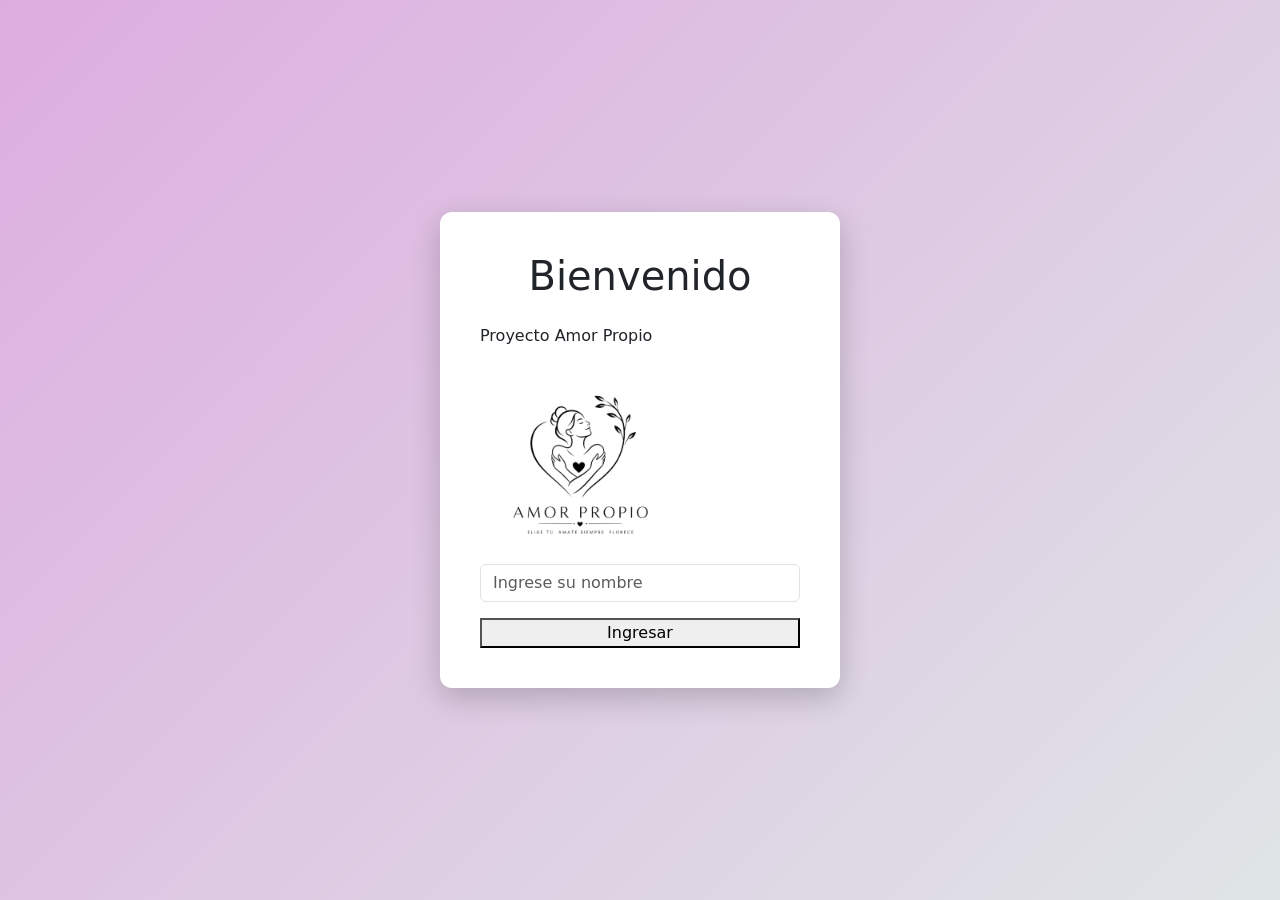
<file: index.html>
<!DOCTYPE html>
<html lang="en">
<head>
    <meta charset="UTF-8">
    <meta name="viewport" content="width=device-width, initial-scale=1.0">
    <title>Document</title>
  
    <link rel="stylesheet" href="css/style.css">
  
    <script src="js/main.js"></script>
</head>
<body>
  <div id="loginScreen" class="login-screen">

    <div class="login-box">

        <h1 class="text-title text-center mb-4">
            Bienvenido
        </h1>

        <p>
            Proyecto Amor Propio
        </p>

        <img src="img/Logo.png" width="200px" height="200px">

        <form id="formLogin">

            <input
                type="text"
                id="inputNombre"
                class="form-control mb-3"
                placeholder="Ingrese su nombre">

            <button type="submit" class="btn-temas w-100">
                Ingresar
            </button>

        </form>

        <div id="alertContainer"></div>

    </div>

</div>

<div id="appContent" style="display:none;">
    <header>
<!-- Barra de navegación -->
<nav class="navbar navbar-expand-lg navbar-light  shadow-sm">
    <div class="container">

        <!-- Nombre / logo -->
        <a class="navbar-brand" href="javascript:cargarPagina('inicio.html')"><img src="img/Logo.png" class="logo"></a>

        <!-- Botón para celulares -->
        <button class="navbar-toggler" type="button" 
                data-bs-toggle="collapse" 
                data-bs-target="#menuNavegacion"
                aria-controls="menuNavegacion" 
                aria-expanded="false" 
                aria-label="Mostrar navegación">
            <span class="navbar-toggler-icon"></span>
        </button>

        <!-- Menú -->
        <div class="collapse navbar-collapse" id="menuNavegacion">

            <ul class="navbar-nav ms-auto">

                

                <!-- Contexto -->
                <li class="nav-item dropdown">
                    <a class="nav-link dropdown-toggle" href="#" 
                       role="button" data-bs-toggle="dropdown">
                        Contexto
                    </a>

                    <ul class="dropdown-menu">
                        <li>
                            <a class="dropdown-item" href="javascript:cargarPagina('Planteamientodelproblema.html')">
                                Planteamiento del problema
                            </a>
                        </li>

                        <li>
                            <a class="dropdown-item" href="javascript:cargarPagina('Objetivos.html')">
                                Objetivos
                            </a>
                        </li>

                        <li>
                            <a class="dropdown-item" href="javascript:cargarPagina('Resumen.html')">
                                Resumen
                            </a>
                        </li>

                        <li>
                            <a class="dropdown-item" href="javascript:cargarPagina('marco.html')">
                                Marco de referencia
                            </a>
                        </li>
                    </ul>
                </li>

                <!-- Ruta del proyecto -->
                <li class="nav-item dropdown">
                    <a class="nav-link dropdown-toggle" href="#" 
                       role="button" data-bs-toggle="dropdown">
                        Ruta del proyecto
                    </a>

                    <ul class="dropdown-menu">

                        <li>
                            <a class="dropdown-item" href="javascript:cargarPagina('introduccion.html')">
                                Introducción
                            </a>
                        </li>

                        <li>
                            <a class="dropdown-item" href="javascript:cargarPagina('justificacion.html')">
                                Justificación
                            </a>
                        </li>

                        <li>
                            <a class="dropdown-item" href="javascript:cargarPagina('evidencias.html')">
                                Evidencias 
                            </a>
                        </li>
                           <li>
                            <a class="dropdown-item" href="javascript:cargarPagina('conclusiones.html')">
                               Conclusiones
                            </a>
                        </li>

                    </ul>
                </li>

                <!-- Actividades -->
                <li class="nav-item">
                    <a class="nav-link" href="javascript:cargarPagina('actividades.html')">
                        Actividades
                    </a>
                </li>

                <!-- Juego -->
                <li class="nav-item">
                    <a class="nav-link" href="javascript:cargarPagina('juego.html')">
                        Juego
                    </a>
                </li>

                <!-- Créditos -->
                <li class="nav-item">
                    <a class="nav-link" href="javascript:cargarPagina('Creditos.html')">
                        Créditos
                    </a>
                </li>

            </ul>
        </div>
    </div>
</nav>


<!-- Bootstrap JS -->
<script src="https://cdn.jsdelivr.net/npm/bootstrap@5.3.3/dist/js/bootstrap.bundle.min.js"></script>


    </header>
    <div class="mt-4 text text-center">
<h5 id="nombre"></h5>
    </div>
 <section id="contenido">

     
    </section>
    <footer class="footer">
          <p class="mb-0">© <span id="year"></span> Gimnasio Santander de Tunja - Todos los derechos reservados Sara Manrrique / Sara Uscategui</p>
           <img src="img/escudog-removebg-preview.png" alt="" class="img-footer">
  
    </footer>

    <link href="https://cdn.jsdelivr.net/npm/bootstrap@5.3.3/dist/css/bootstrap.min.css" rel="stylesheet">
</body>
</html>
</file>
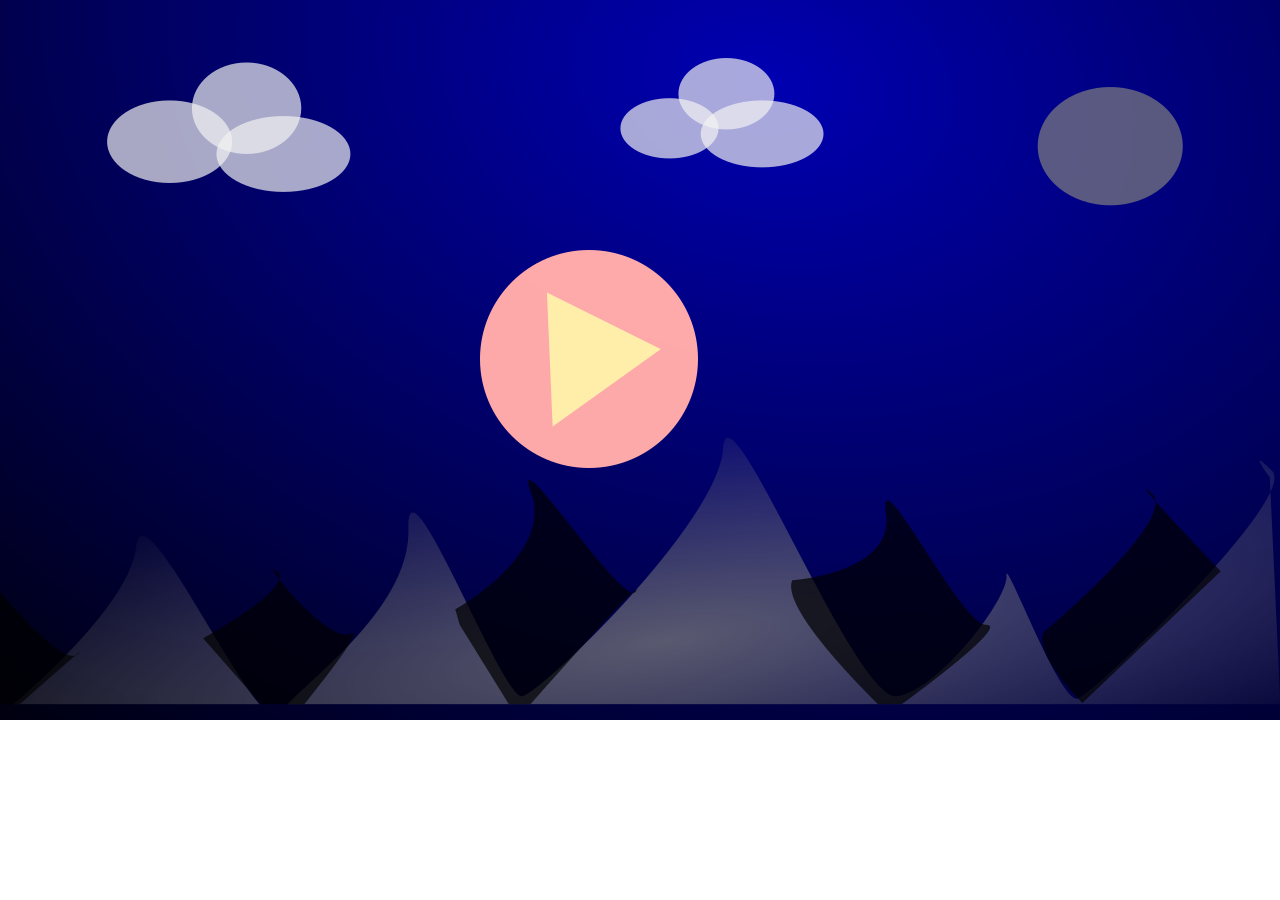
<file: pages/juego/index.html>
<!DOCTYPE html>
<html lang="en">
<head>
    <meta charset="UTF-8">
    <meta name="viewport" content="width=device-width, initial-scale=1.0">
    <title>Document</title>
   <link rel="stylesheet" href="css/bootstrap.min.css" >
    <script src="js/bootstrap.min.js"></script>
    <script src="js/lib/phaser.min.js"></script>
    <script src="js/contenido.js"></script>
    <script src="js/main.js"></script>
   
</head>
<body>
  
     <div id="juego"></div>
     
    
    
</body>
</html>
</file>
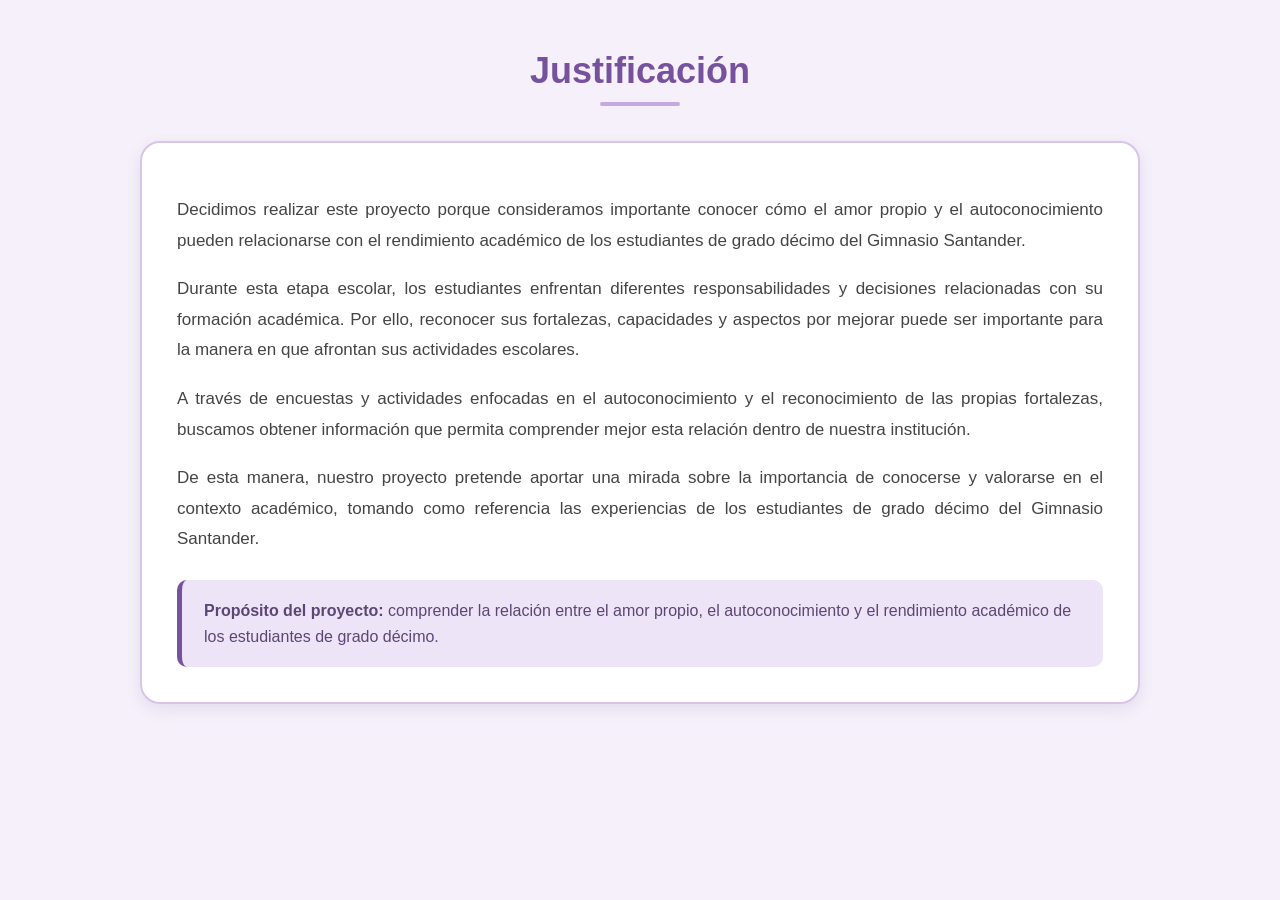
<file: pages/Justificacion.html>
<!DOCTYPE html>
<html lang="es">
<head>
    <meta charset="UTF-8">
    <meta name="viewport" content="width=device-width, initial-scale=1.0">

    <title>Justificación</title>

    <style>
        * {
            box-sizing: border-box;
        }

        body {
            margin: 0;
            font-family: Arial, sans-serif;
            background-color: #f5f0fa;
            color: #444;
        }

        .contenedor {
            width: 90%;
            max-width: 1000px;
            margin: 50px auto;
        }

        .titulo {
            text-align: center;
            color: #76529e;
            font-size: 36px;
            margin-bottom: 10px;
        }

        .linea {
            width: 80px;
            height: 4px;
            background-color: #c5a9df;
            margin: 0 auto 35px;
            border-radius: 10px;
        }

        .tarjeta {
            background-color: white;
            padding: 35px;
            border: 2px solid #d8c5e8;
            border-radius: 20px;
            box-shadow: 0 5px 15px rgba(118, 82, 158, 0.12);
        }

        .tarjeta p {
            font-size: 17px;
            line-height: 1.8;
            text-align: justify;
            margin-bottom: 18px;
        }

        .destacado {
            background-color: #eee4f7;
            border-left: 5px solid #76529e;
            padding: 18px 22px;
            margin-top: 25px;
            border-radius: 10px;
            color: #5c4674;
            line-height: 1.6;
        }

        @media (max-width: 700px) {

            .titulo {
                font-size: 28px;
            }

            .tarjeta {
                padding: 23px;
            }

            .tarjeta p {
                font-size: 16px;
            }
        }
    </style>
</head>

<body>

    <div class="contenedor">

        <h1 class="titulo">Justificación</h1>

        <div class="linea"></div>

        <div class="tarjeta">

            <p>
                Decidimos realizar este proyecto porque consideramos importante
                conocer cómo el amor propio y el autoconocimiento pueden
                relacionarse con el rendimiento académico de los estudiantes
                de grado décimo del Gimnasio Santander.
            </p>

            <p>
                Durante esta etapa escolar, los estudiantes enfrentan diferentes
                responsabilidades y decisiones relacionadas con su formación
                académica. Por ello, reconocer sus fortalezas, capacidades y
                aspectos por mejorar puede ser importante para la manera en que
                afrontan sus actividades escolares.
            </p>

            <p>
                A través de encuestas y actividades enfocadas en el
                autoconocimiento y el reconocimiento de las propias fortalezas,
                buscamos obtener información que permita comprender mejor esta
                relación dentro de nuestra institución.
            </p>

            <p>
                De esta manera, nuestro proyecto pretende aportar una mirada
                sobre la importancia de conocerse y valorarse en el contexto
                académico, tomando como referencia las experiencias de los
                estudiantes de grado décimo del Gimnasio Santander.
            </p>

            <div class="destacado">
                <strong>Propósito del proyecto:</strong>
                comprender la relación entre el amor propio, el
                autoconocimiento y el rendimiento académico de los estudiantes
                de grado décimo.
            </div>

        </div>

    </div>

</body>
</html>
</file>
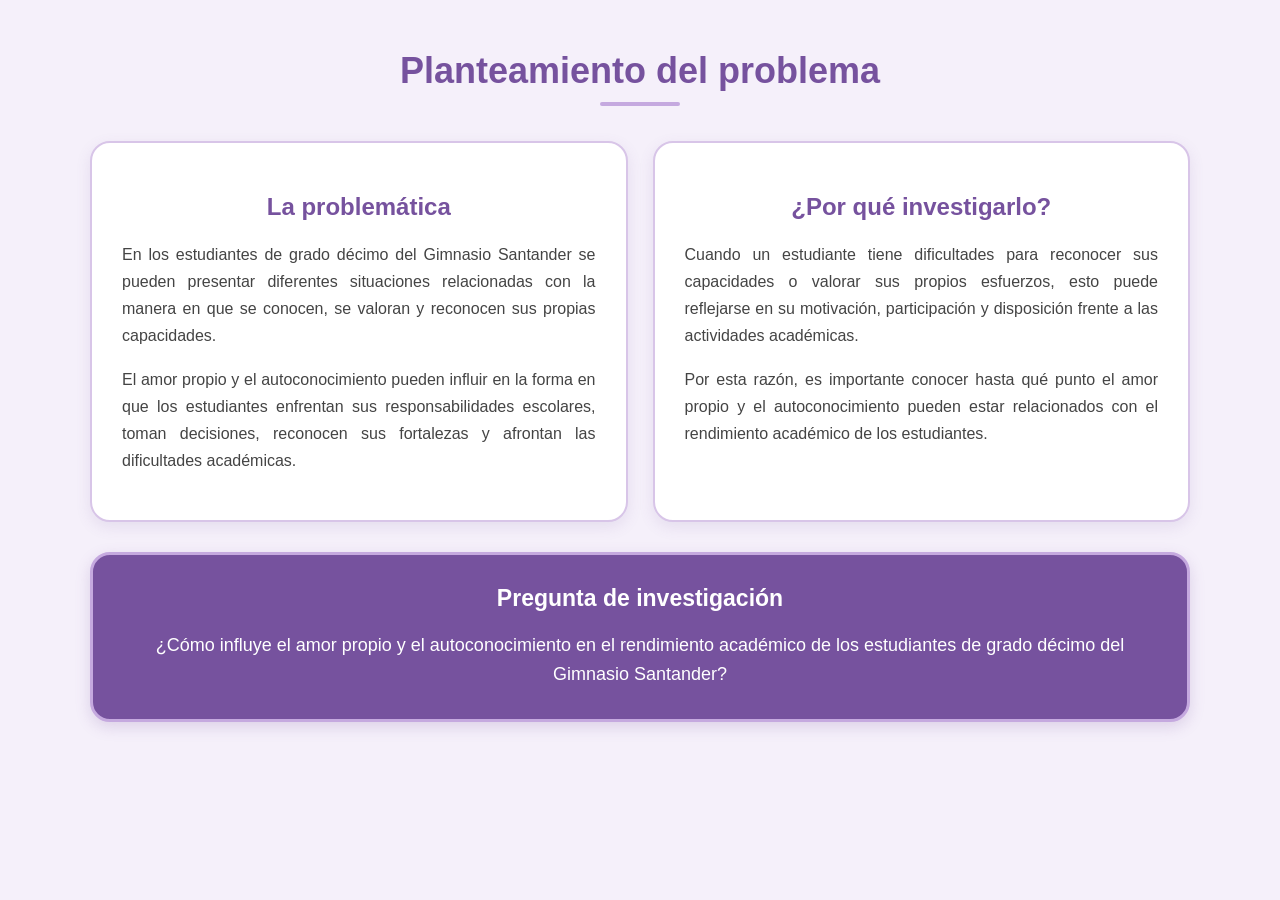
<file: pages/Planteamientodelproblema.html>
<!DOCTYPE html>
<html lang="es">
<head>
    <meta charset="UTF-8">
    <meta name="viewport" content="width=device-width, initial-scale=1.0">

    <title>Planteamiento del problema</title>

    <style>
        * {
            box-sizing: border-box;
        }

        body {
            margin: 0;
            font-family: Arial, sans-serif;
            background-color: #f5f0fa;
            color: #444;
        }

        .contenedor {
            width: 90%;
            max-width: 1100px;
            margin: 50px auto;
        }

        .titulo {
            text-align: center;
            color: #76529e;
            font-size: 36px;
            margin-bottom: 10px;
        }

        .linea {
            width: 80px;
            height: 4px;
            background-color: #c5a9df;
            margin: 0 auto 35px;
            border-radius: 10px;
        }

        .tarjetas {
            display: flex;
            gap: 25px;
            justify-content: center;
        }

        .tarjeta {
            background-color: white;
            width: 50%;
            padding: 30px;
            border: 2px solid #d8c5e8;
            border-radius: 20px;
            box-shadow: 0 5px 15px rgba(118, 82, 158, 0.12);
        }

        .tarjeta h2 {
            color: #76529e;
            text-align: center;
            margin-bottom: 20px;
        }

        .tarjeta p {
            font-size: 16px;
            line-height: 1.7;
            text-align: justify;
        }

        .pregunta {
            margin-top: 30px;
            background-color: #76529e;
            color: white;
            padding: 30px;
            border-radius: 20px;
            text-align: center;
            border: 3px solid #c5a9df;
            box-shadow: 0 5px 15px rgba(118, 82, 158, 0.20);
        }

        .pregunta h2 {
            margin-top: 0;
            font-size: 23px;
        }

        .pregunta p {
            font-size: 18px;
            line-height: 1.6;
            margin-bottom: 0;
        }

        @media (max-width: 700px) {

            .titulo {
                font-size: 28px;
            }

            .tarjetas {
                flex-direction: column;
            }

            .tarjeta {
                width: 100%;
            }
        }
    </style>
</head>

<body>

    <div class="contenedor">

        <h1 class="titulo">Planteamiento del problema</h1>

        <div class="linea"></div>

        <div class="tarjetas">

            <div class="tarjeta">
                <h2>La problemática</h2>

                <p>
                    En los estudiantes de grado décimo del Gimnasio Santander
                    se pueden presentar diferentes situaciones relacionadas con
                    la manera en que se conocen, se valoran y reconocen sus
                    propias capacidades.
                </p>

                <p>
                    El amor propio y el autoconocimiento pueden influir en la
                    forma en que los estudiantes enfrentan sus responsabilidades
                    escolares, toman decisiones, reconocen sus fortalezas y
                    afrontan las dificultades académicas.
                </p>
            </div>


            <div class="tarjeta">
                <h2>¿Por qué investigarlo?</h2>

                <p>
                    Cuando un estudiante tiene dificultades para reconocer sus
                    capacidades o valorar sus propios esfuerzos, esto puede
                    reflejarse en su motivación, participación y disposición
                    frente a las actividades académicas.
                </p>

                <p>
                    Por esta razón, es importante conocer hasta qué punto el
                    amor propio y el autoconocimiento pueden estar relacionados
                    con el rendimiento académico de los estudiantes.
                </p>
            </div>

        </div>


        <div class="pregunta">

            <h2>Pregunta de investigación</h2>

            <p>
                ¿Cómo influye el amor propio y el autoconocimiento en el
                rendimiento académico de los estudiantes de grado décimo
                del Gimnasio Santander?
            </p>

        </div>

    </div>

</body>
</html>
</file>
<file: css/style.css>
:root{
    --background-navbar:rgb(204, 88, 175);
    --background-footer: rgb(204, 88, 175);;
    --color-footer: rgb(58, 20, 196);
}
.navbar{
    background-color: var(--background-navbar) !important;
}
.footer{
   position: fixed;
   bottom: 0;
   width: 100%;
   text-align: center;

   color: var(--color-footer);
   font-weight: bold;
   min-height: 10vh;
   display: flex;
   justify-content: space-between;
   align-items: center;
   background-color: var(--background-footer);
   color: var(--color-footer);
   padding: 6px 20px;

}
.img-footer{
  width: 30px;
  height: 30px;
  margin: auto;
  float: right;
}

.img-baner{
 
  height: 100px;
  margin: auto;
  float: right;
}
iframe{
  width: 100%;
  height: 100vh;
  border: none;
}
.logo{
width: 100px;

}
.AMOR{
  width: 5000px;
}
.Logo.png{
  width: 5000px;
  justify-content: center;
  height:100vh;
  display: flex;
  align-items: center;
}

.espacio{
  height: 300px;
}
.TEXTO2{
margin: 29px;
font-size: 19px;                                               
text-align: justify;
 font-family: Cambria, Cochin, Georgia, Times, 'Times New Roman', serif;
 padding: auto;



}
.texto1{
margin: 29px;
font-size: 19px;
text-align: justify;
 font-family: Cambria, Cochin, Georgia, Times, 'Times New Roman', serif;
 padding: auto;



}

  .carousel-item img{
            height: 500px;
            object-fit: cover;
        }

  .carousel-caption{
            background: rgba(0,0,0,0.5);
            border-radius: 10px;
            padding: 15px;
        }

    .login-screen {
    position: fixed;
    top: 0;
    left: 0;
    width: 100%;
    height: 100vh;
    background: linear-gradient(135deg, #ddade0, #dfe5e6);
    display: flex;
    justify-content: center;
    align-items: center;
    z-index: 9999;
}

.login-box {
    background: #ffffff;
    padding: 40px;
    border-radius: 12px;
    width: 90%;
    max-width: 400px;
    box-shadow: 0 10px 30px rgba(0,0,0,0.2);
}

.credito-card {
    border: none;
    border-radius: 12px;
    overflow: hidden;
    transition: all 0.4s ease;
}

.credito-card img {
    height: 280px;
    object-fit: cover;
}

.credito-card:hover {
    transform: translateY(-10px);
    box-shadow: 0 15px 25px rgba(233, 228, 228, 0.801);
}

.credito-card .card-title {
    color: #c07cce;
    font-weight: bold;
}
</file>
